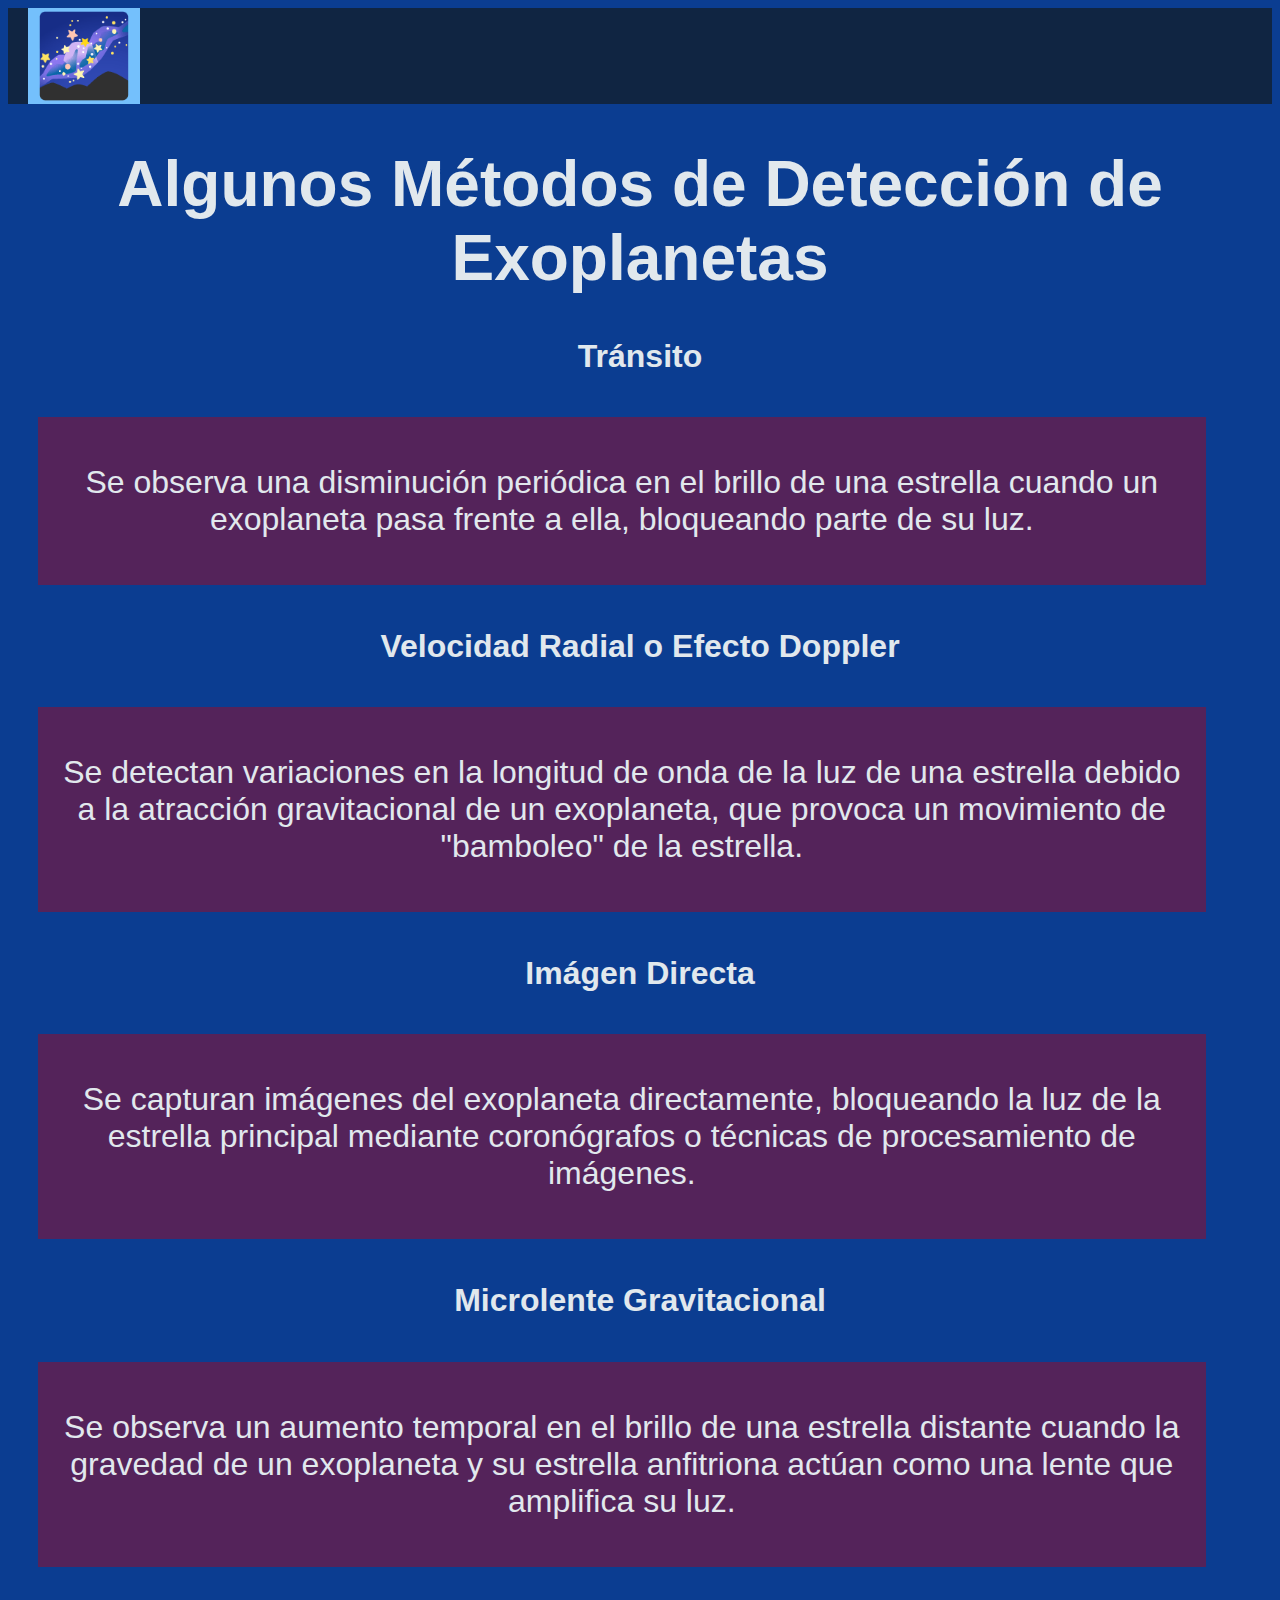
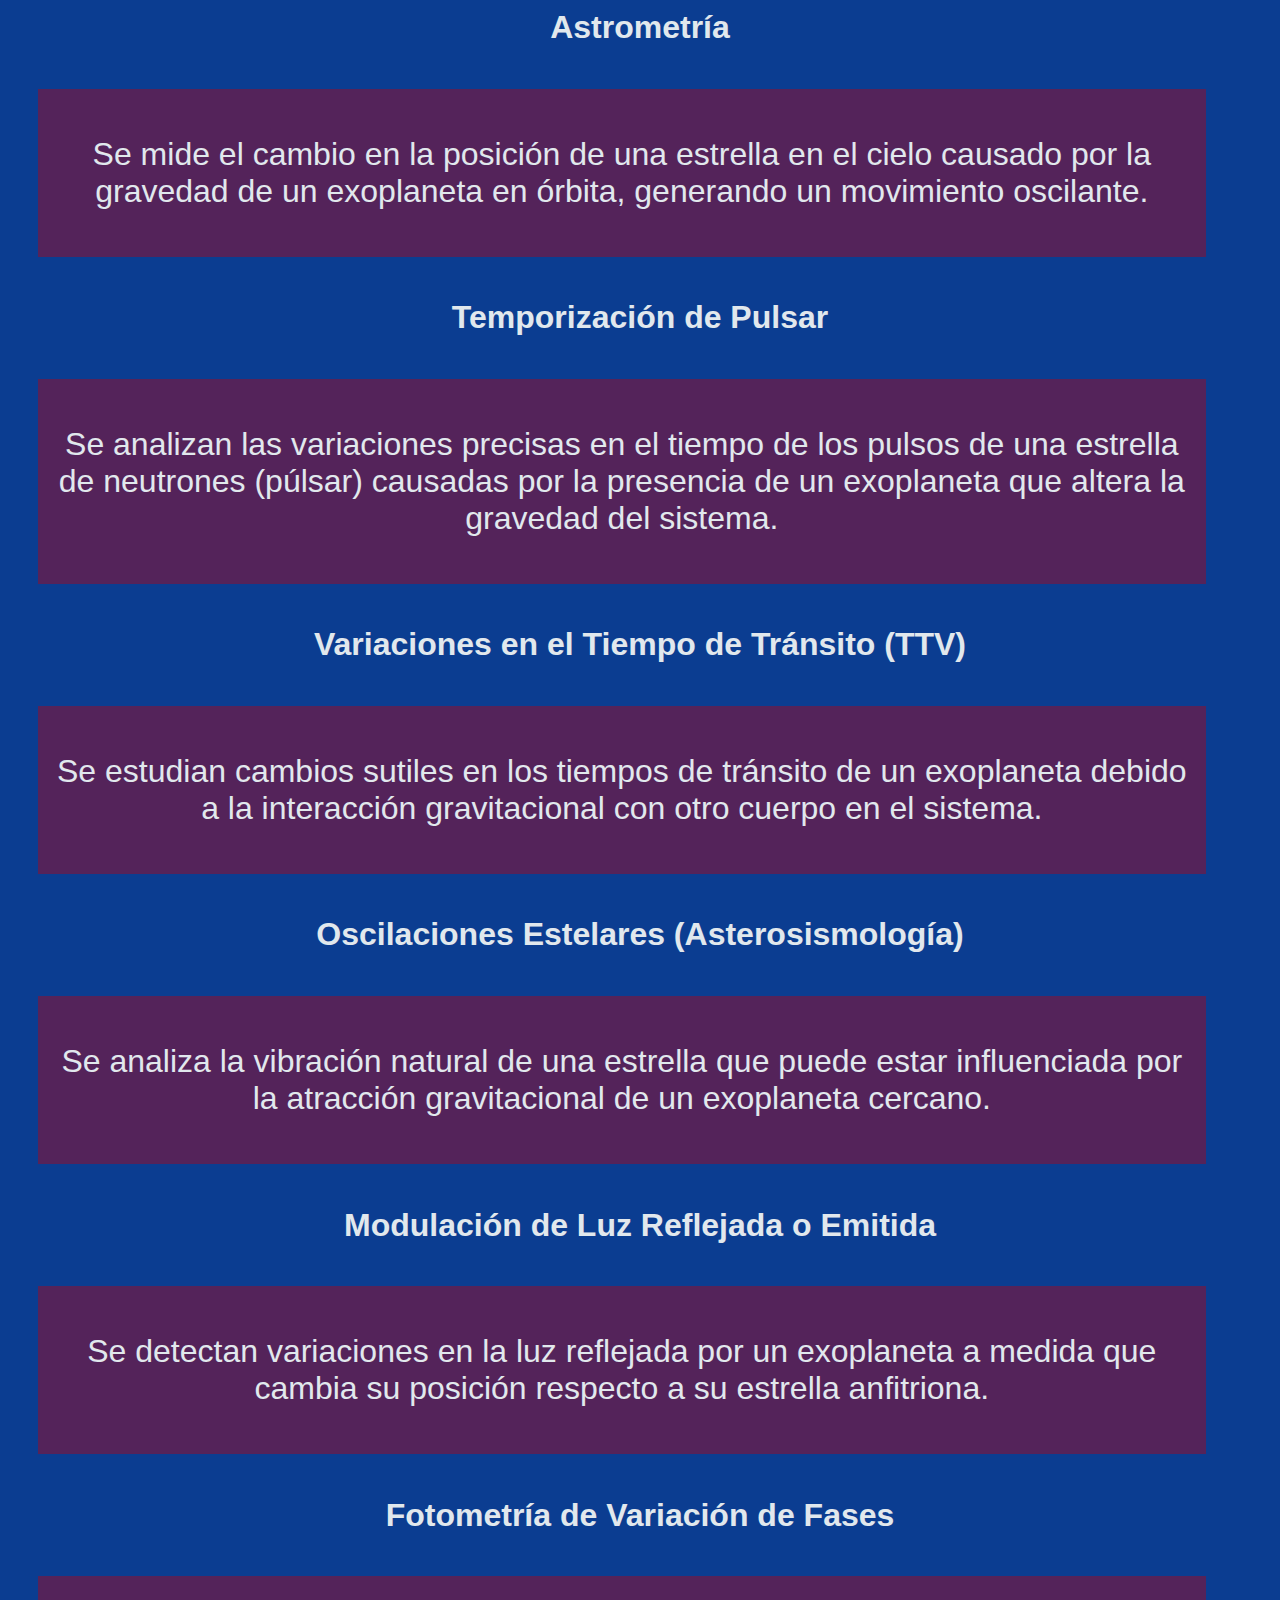
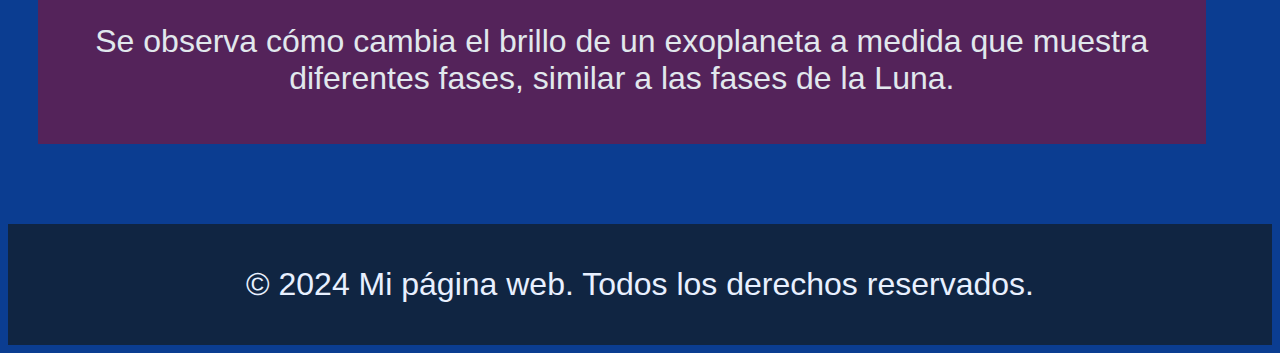
<file: index.html>
<!DOCTYPE html>
<html lang="es">
<head>
    <meta charset="UTF-8">
    <meta name="viewport" content="width=device-width, initial-scale=1.0">
    <title>Astrobiología</title>
    <link rel="stylesheet" href="styles.css">
</head>
<body>

    <header>
        <nav>
            <div class="dropdown">
                <button class="drop">🌌</button>
                <div class="btncontent">
                    <ul>
                        <li><a href="Proyecto.html">Astrobiología</a></li>
                        <li><a href="Nombre.html">Métodos de Detección de Exoplanetas</a></li>
                    </ul>
                </div>
            </div>
        </nav>
    </header>

    <main>
        <section class="hero">
            <h1>Algunos Métodos de Detección de Exoplanetas</h1>
        </section>

        <section class="hero">
            <h4>Tránsito</h4>
        </section>

        <section class="container">
            <p>Se observa una disminución periódica en el brillo de una estrella cuando un exoplaneta pasa frente a ella, bloqueando parte de su luz. </p>
        </section>

        <section class="hero">
            <h4>Velocidad Radial o Efecto Doppler</h4>
        </section>

        <section class="container">
            <p>Se detectan variaciones en la longitud de onda de la luz de una estrella debido a la atracción gravitacional de un exoplaneta, que provoca un movimiento de "bamboleo" de la estrella.</p>
        </section>

        <section class="hero">
            <h4>Imágen Directa</h4>
        </section>

        <section class="container">
            <p>Se capturan imágenes del exoplaneta directamente, bloqueando la luz de la estrella principal mediante coronógrafos o técnicas de procesamiento de imágenes. </p>
        </section>

        <section class="hero">
            <h4>Microlente Gravitacional</h4>
        </section>

        <section class="container">
            <p>Se observa un aumento temporal en el brillo de una estrella distante cuando la gravedad de un exoplaneta y su estrella anfitriona actúan como una lente que amplifica su luz. </p>
        </section>

        <section class="hero">
            <h4>Astrometría</h4>
        </section>

        <section class="container">
            <p>Se mide el cambio en la posición de una estrella en el cielo causado por la gravedad de un exoplaneta en órbita, generando un movimiento oscilante. </p>
        </section>

        <section class="hero">
            <h4>Temporización de Pulsar</h4>
        </section>

        <section class="container">
            <p>Se analizan las variaciones precisas en el tiempo de los pulsos de una estrella de neutrones (púlsar) causadas por la presencia de un exoplaneta que altera la gravedad del sistema. </p>
        </section>

        <section class="hero">
            <h4>Variaciones en el Tiempo de Tránsito (TTV)</h4>
        </section>

        <section class="container">
            <p>Se estudian cambios sutiles en los tiempos de tránsito de un exoplaneta debido a la interacción gravitacional con otro cuerpo en el sistema. </p>
        </section>

        <section class="hero">
            <h4>Oscilaciones Estelares (Asterosismología)</h4>
        </section>

        <section class="container">
            <p>Se analiza la vibración natural de una estrella que puede estar influenciada por la atracción gravitacional de un exoplaneta cercano.</p>
        </section>

        <section class="hero">
            <h4>Modulación de Luz Reflejada o Emitida</h4>
        </section>

        <section class="container">
            <p>Se detectan variaciones en la luz reflejada por un exoplaneta a medida que cambia su posición respecto a su estrella anfitriona.</p>
        </section>

        <section class="hero">
            <h4>Fotometría de Variación de Fases</h4>
        </section>

        <section class="container">
            <p>Se observa cómo cambia el brillo de un exoplaneta a medida que muestra diferentes fases, similar a las fases de la Luna.</p>
        </section>

    </main>

    <footer>
        <p>&copy; 2024 Mi página web. Todos los derechos reservados.</p>
    </footer>

</body>
</html>
</file>
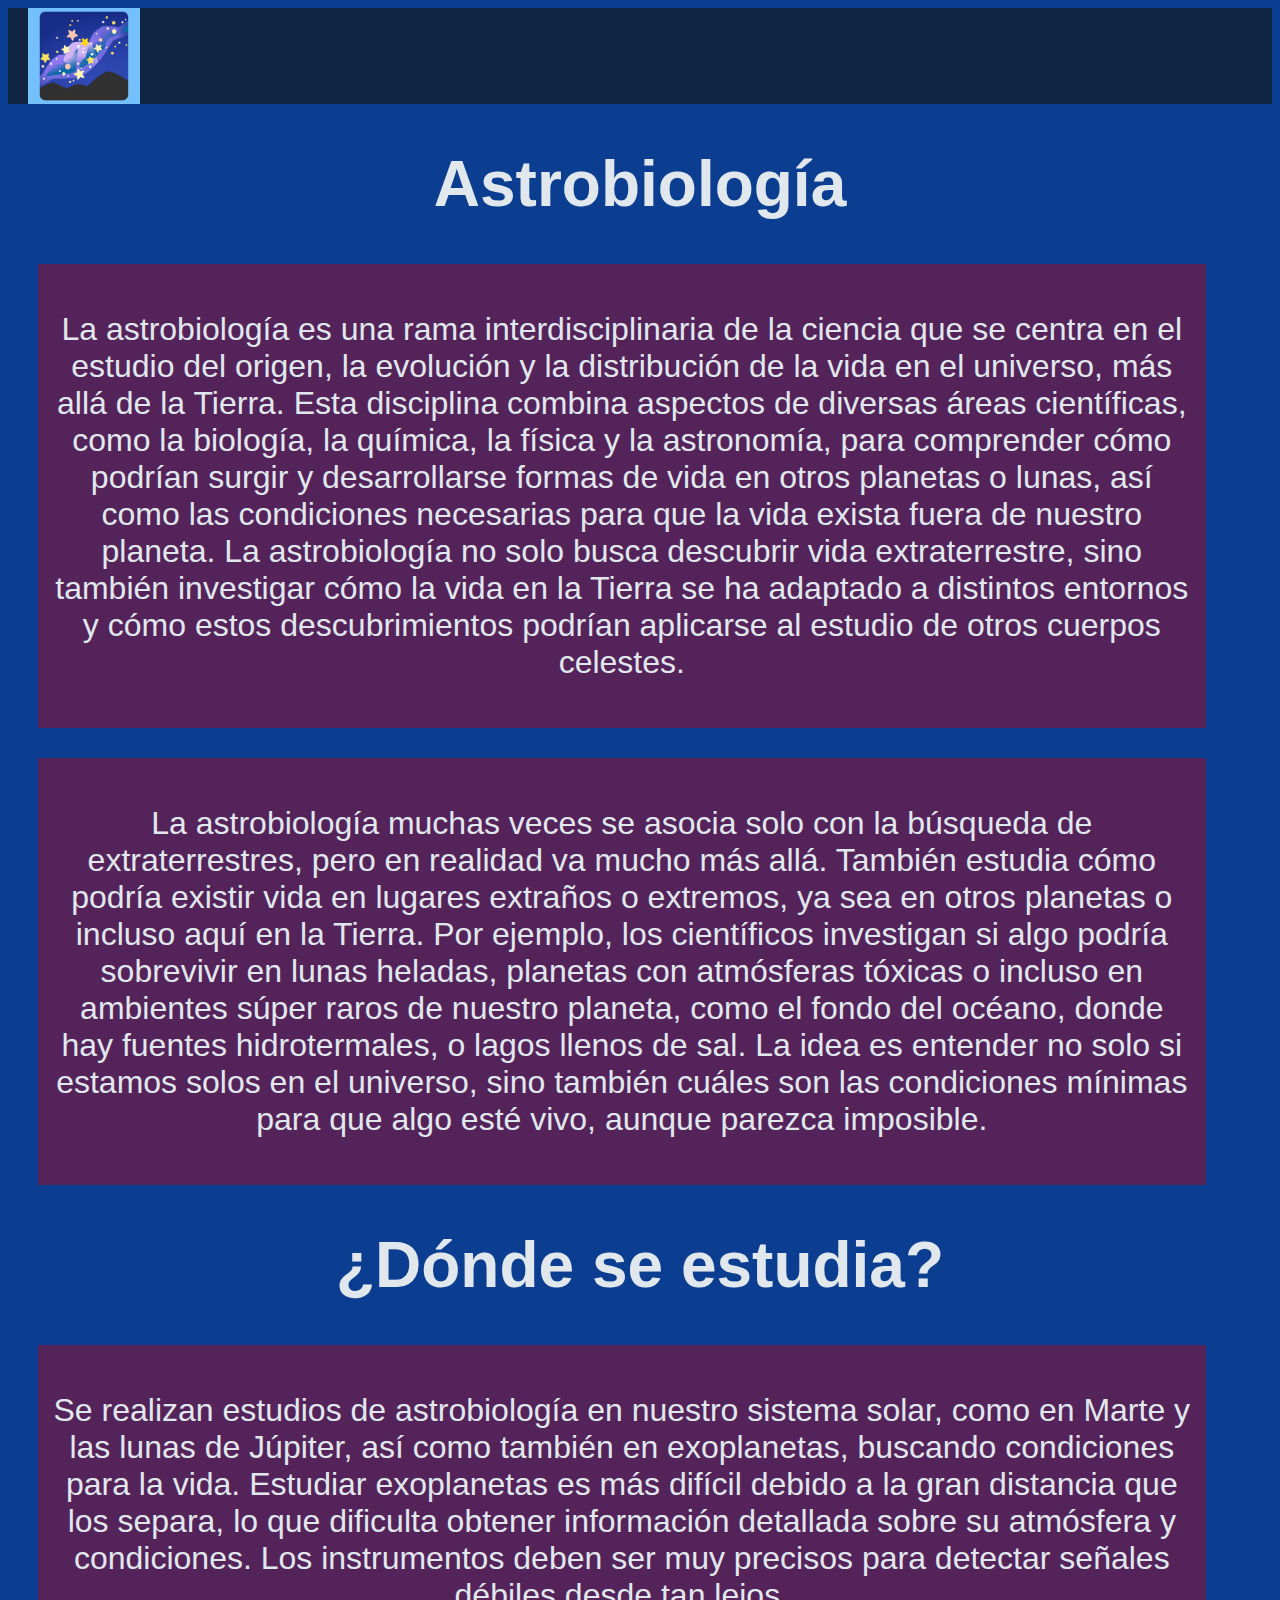
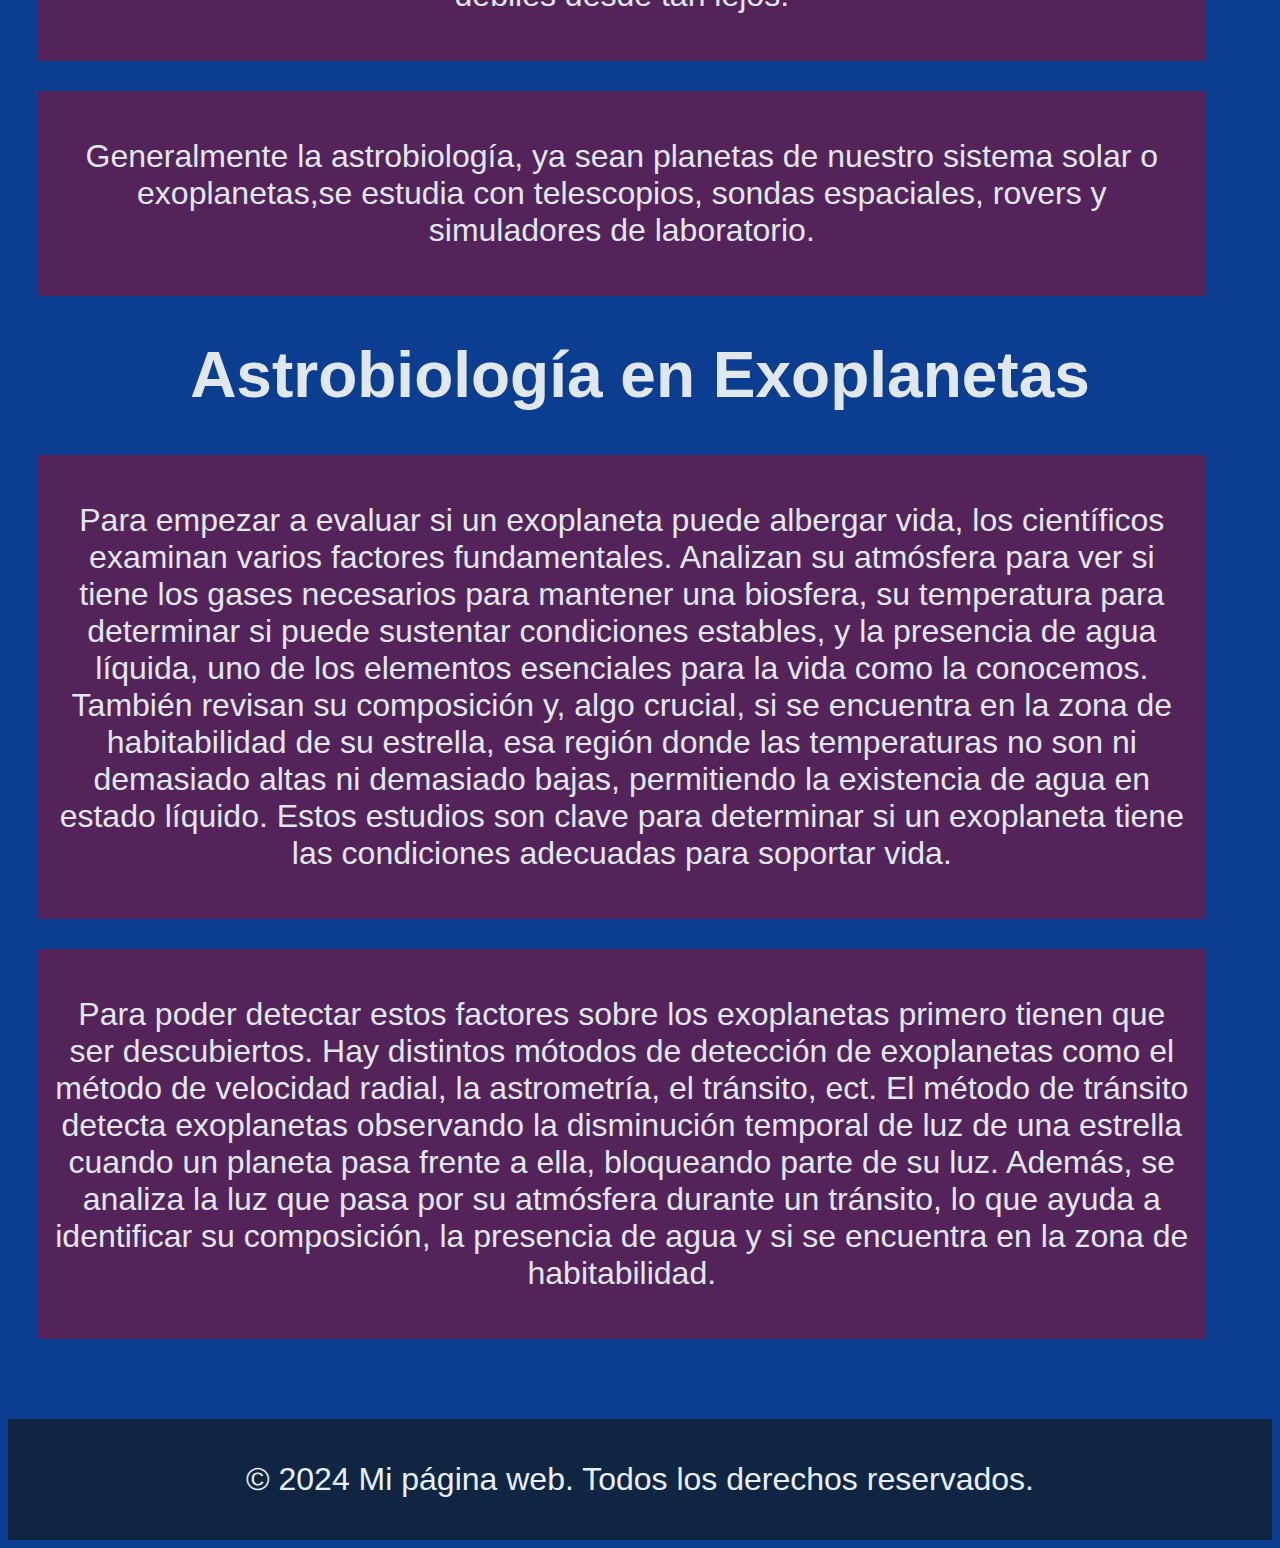
<file: Proyecto.html>
<!DOCTYPE html>
<html lang="es">
<head>
    <meta charset="UTF-8">
    <meta name="viewport" content="width=device-width, initial-scale=1.0">
    <title>Astrobiología</title>
    <link rel="stylesheet" href="styles.css">
</head>
<body>

    <header>
        <nav>
            <div class="dropdown">
                <button class="drop">🌌</button>
                <div class="btncontent">
                    <ul>
                        <li><a href="Proyecto.html">Astrobiología</a></li>
                        <li><a href="Nombre.html">Métodos de Detección de Exoplanetas</a></li>
                    </ul>
                </div>
            </div>
        </nav>
    </header>

    <main>
        <section class="hero">
            <h1>Astrobiología</h1>
        </section>

        <section class="container">
            <p>La astrobiología es una rama interdisciplinaria de la ciencia que se centra en el estudio del origen, 
               la evolución y la distribución de la vida en el universo, más allá de la Tierra. Esta disciplina combina 
               aspectos de diversas áreas científicas, como la biología, la química, la física y la astronomía, para 
               comprender cómo podrían surgir y desarrollarse formas de vida en otros planetas o lunas, así como las 
               condiciones necesarias para que la vida exista fuera de nuestro planeta. La astrobiología no solo busca 
               descubrir vida extraterrestre, sino también investigar cómo la vida en la Tierra se ha adaptado a distintos 
               entornos y cómo estos descubrimientos podrían aplicarse al estudio de otros cuerpos celestes.
            </p>
        </section>

        <section class="container">
            <p>La astrobiología muchas veces se asocia solo con la búsqueda de extraterrestres, 
                pero en realidad va mucho más allá. También estudia cómo podría existir vida en lugares extraños o extremos,
                 ya sea en otros planetas o incluso aquí en la Tierra. 
                 Por ejemplo, los científicos investigan si algo podría sobrevivir en lunas heladas, 
                 planetas con atmósferas tóxicas o incluso en ambientes súper raros de nuestro planeta, como el fondo del océano,
                  donde hay fuentes hidrotermales, o lagos llenos de sal. La idea es entender no solo si estamos solos en el universo,
                   sino también cuáles son las condiciones mínimas para que algo esté vivo, aunque parezca imposible.
            </p>
        </section>
       
        <section class="hero">
            <h1>¿Dónde se estudia?</h1>
        </section>

        <section class="container">
            <p>Se realizan estudios de astrobiología en nuestro sistema solar, como en Marte y las lunas de Júpiter, así como  también en exoplanetas, buscando condiciones para la vida. 
                Estudiar exoplanetas es más difícil debido a la gran distancia que los separa, lo que dificulta obtener información detallada sobre su atmósfera y condiciones. 
                Los instrumentos deben ser muy precisos para detectar señales débiles desde tan lejos.

            </p>
        </section>

        <section class="container">
            <p>Generalmente la astrobiología, ya sean planetas de nuestro sistema solar o exoplanetas,se estudia con telescopios, sondas espaciales, rovers y simuladores de laboratorio.

            </p>
        </section>

        <section class="hero">
            <h1>Astrobiología en Exoplanetas</h1>
        </section>

        <section class="container">
            <p>Para empezar a evaluar si un exoplaneta puede albergar vida, los científicos examinan varios factores fundamentales.
                 Analizan su atmósfera para ver si tiene los gases necesarios para mantener una biosfera, su temperatura para determinar si puede sustentar condiciones estables, 
                 y la presencia de agua líquida, uno de los elementos esenciales para la vida como la conocemos. También revisan su composición y, algo crucial,
                  si se encuentra en la zona de habitabilidad de su estrella, esa región donde las temperaturas no son ni demasiado altas ni demasiado bajas, 
                  permitiendo la existencia de agua en estado líquido. Estos estudios son clave para determinar si un exoplaneta tiene las condiciones adecuadas para soportar vida.

            </p>
        </section>

        <section class="container">
            <p>Para poder detectar estos factores sobre los exoplanetas primero tienen que ser descubiertos. Hay distintos mótodos de detección de exoplanetas como el método de velocidad radial,
                la astrometría, el tránsito, ect. El método de tránsito detecta exoplanetas observando la disminución temporal de luz de una estrella cuando un planeta pasa frente a ella,
                 bloqueando parte de su luz. Además, se analiza la luz que pasa por su atmósfera durante un tránsito, lo que ayuda a identificar su composición, la presencia de agua y
                  si se encuentra en la zona de habitabilidad.
            </p>
        </section>

    </main>

    <footer>
        <p>&copy; 2024 Mi página web. Todos los derechos reservados.</p>
    </footer>

</body>
</html>
</file>
<file: styles.css>
body {
    color: #E1E8ED; 
    background-color: #0B3D91;
    font-family:Arial, Helvetica, sans-serif;
    text-align: center;
    font-size: xx-large;
}

footer {
    color: #E8F0FF; 
    background-color: #102542; 
    text-align: center;
    padding: 10px;
    margin-top: 80px;
    position: relative;
}

.info {
    color: #74C0FC; 
}

.container {
    margin: 30px;
    width: 90%;
    background-color: #54235a; 
    align-items: center;
    padding: 15px;
}

.two {
    background-color: #2D6A4F;
    color: #E1E8ED; 
}

nav {
    background-color: #102542;
    overflow: hidden;
}

nav a {
    float: left;
    display: block;
    color: #E8F0FF; 
    text-align: center;
    text-decoration: none;
}

.dropdown {
    float: left;
    overflow: auto;
}

.dropdown .drop {
    color: #0B3D91; 
    background-color: #74C0FC; 
    border: #102542;
    text-decoration: none;
    font-size: 80px;
    margin-left: 20px;
}

.btncontent {
    display: none;
    position: absolute;
    background-color: #495057; 
    width: 400px;
}

.btncontent a {
    float: none;
    color: #E1E8ED;
    padding: 20px;
    text-decoration: none;
    display: block;
    text-align: left;
}7

3

.dropdown:hover .btncontent {
    display: block;
}
</file>
